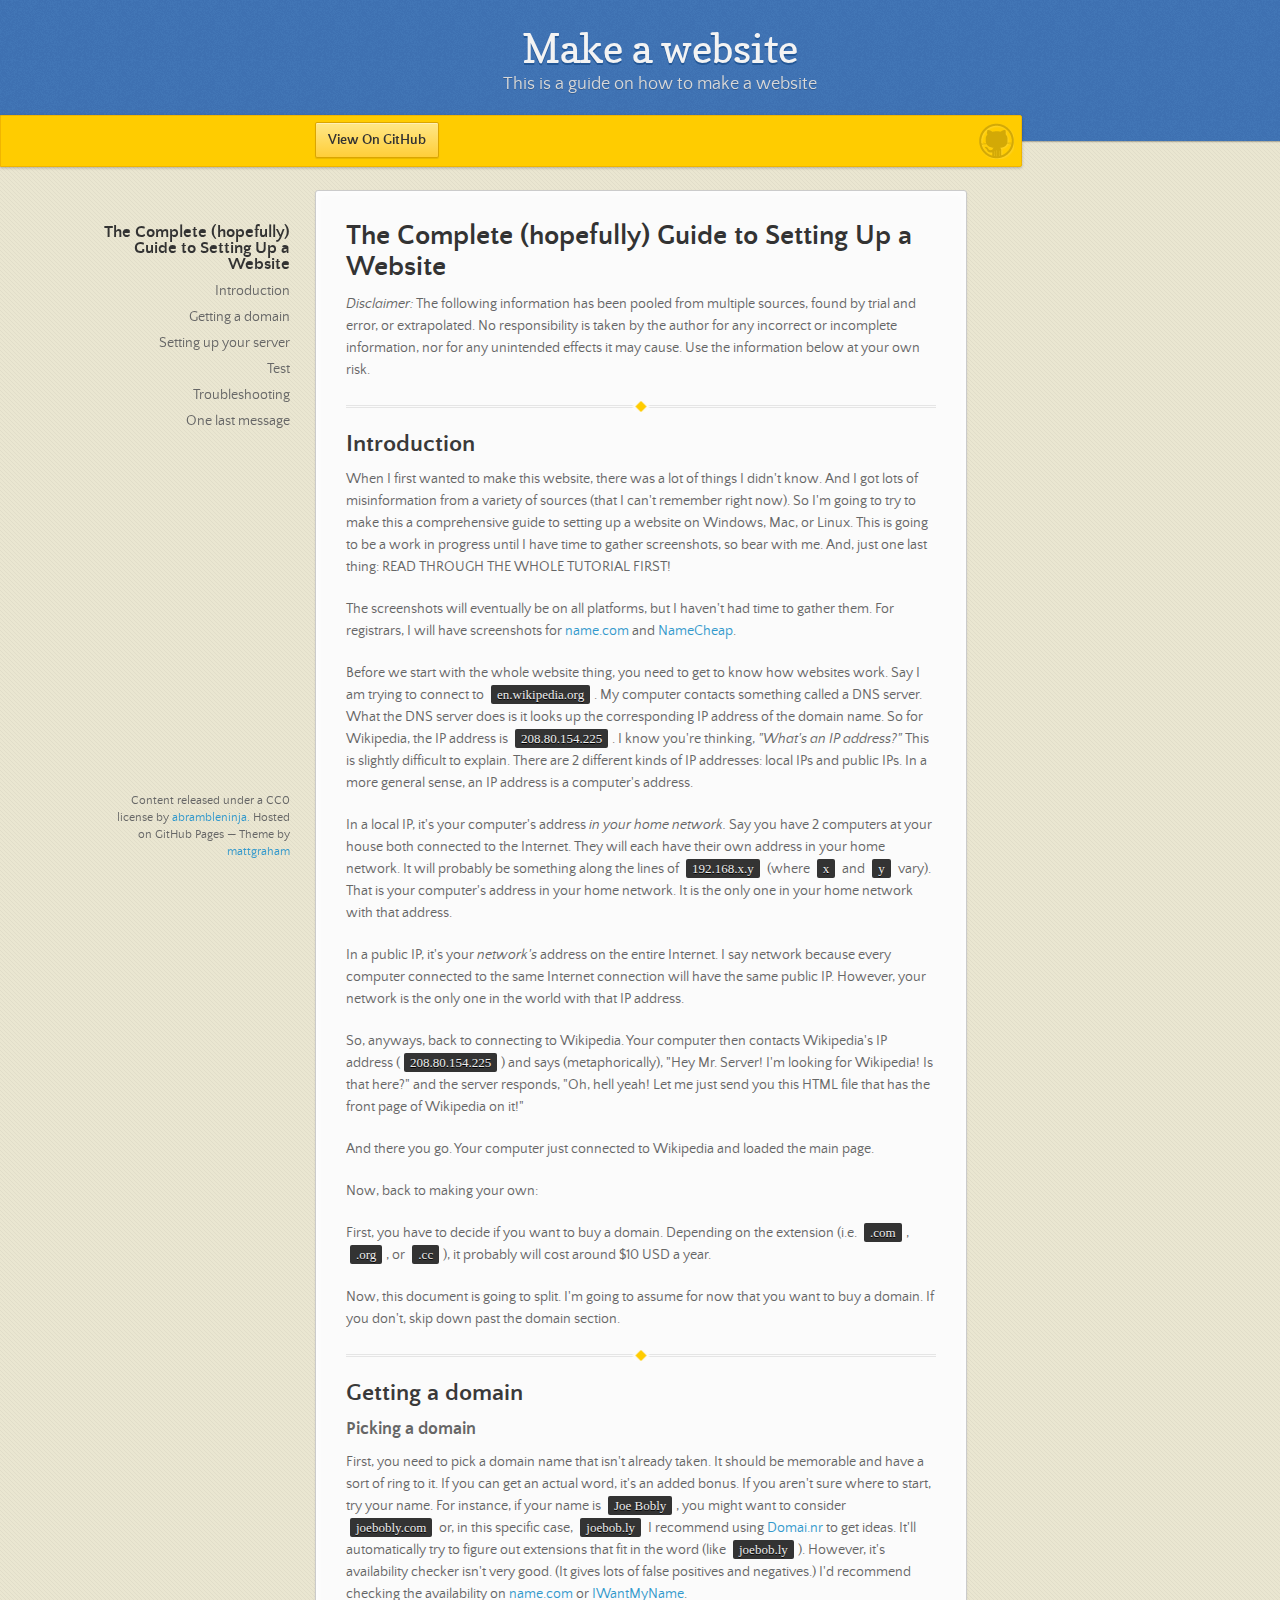
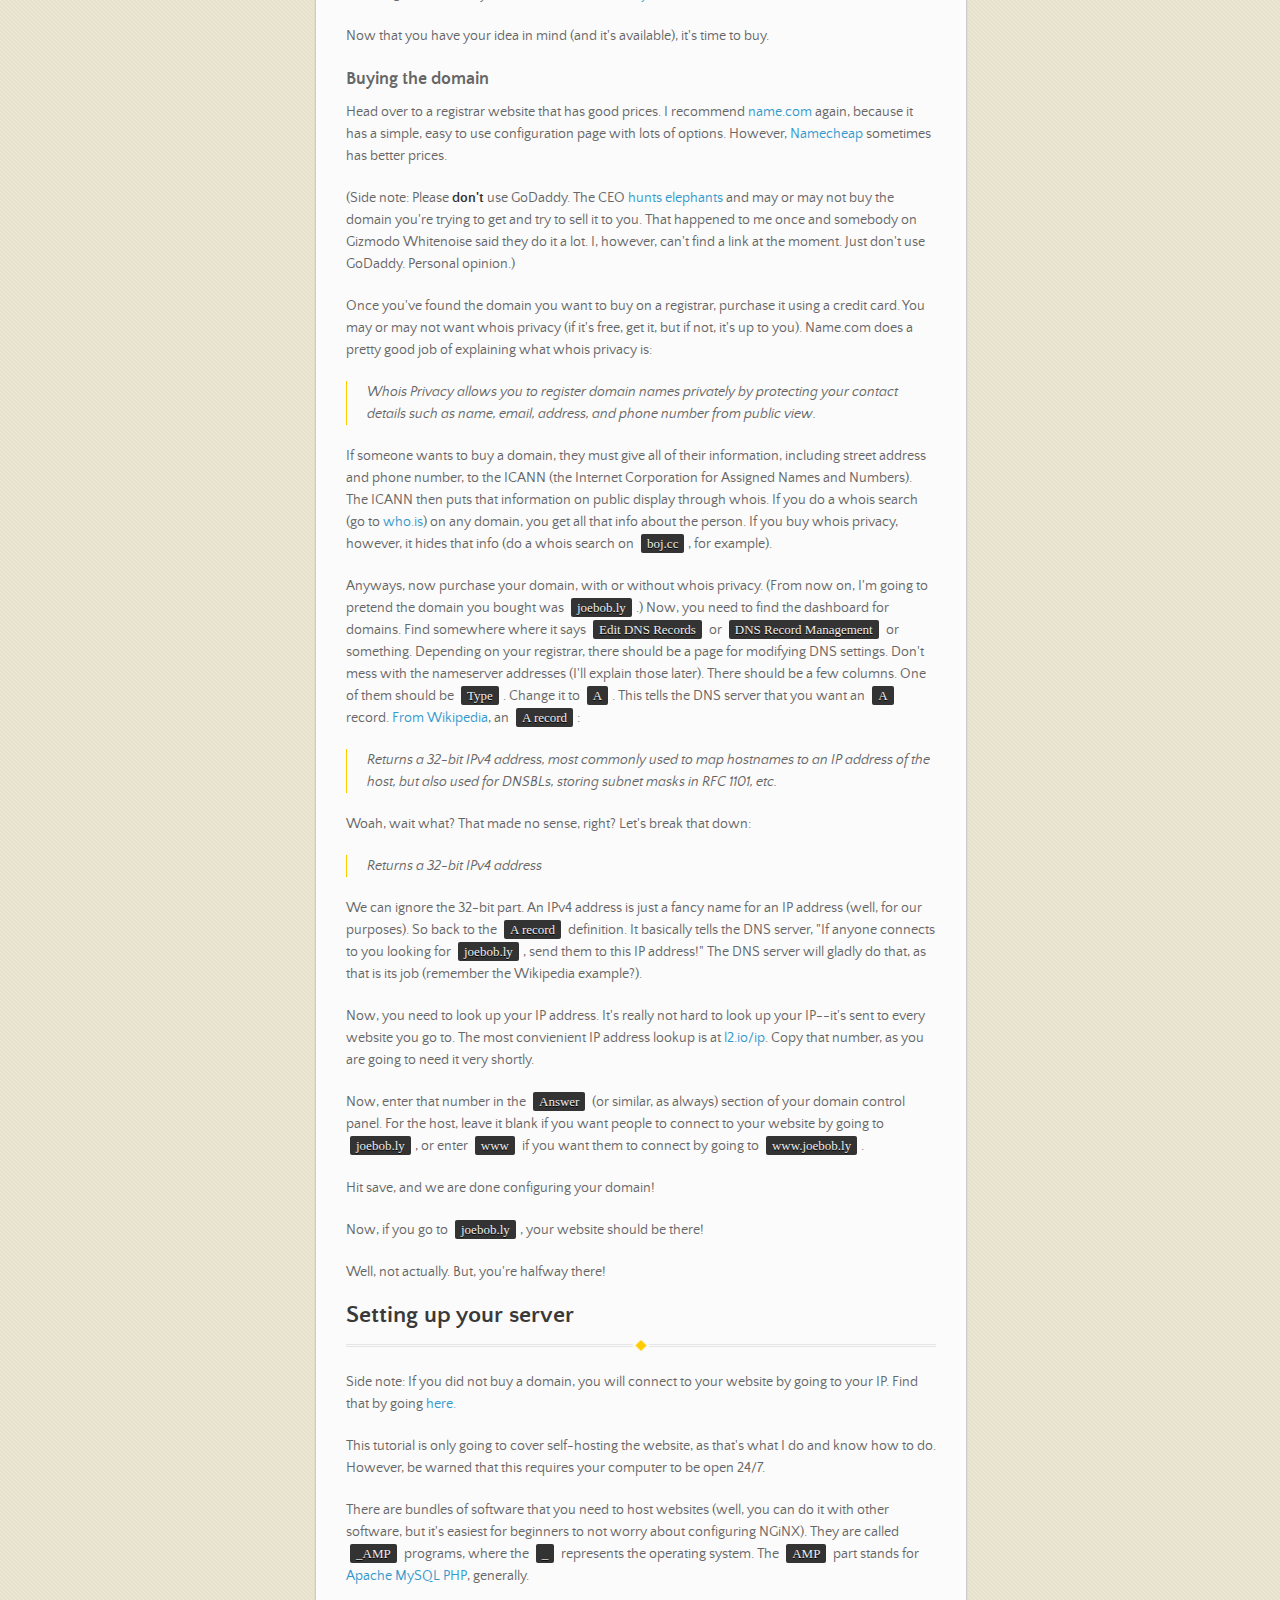
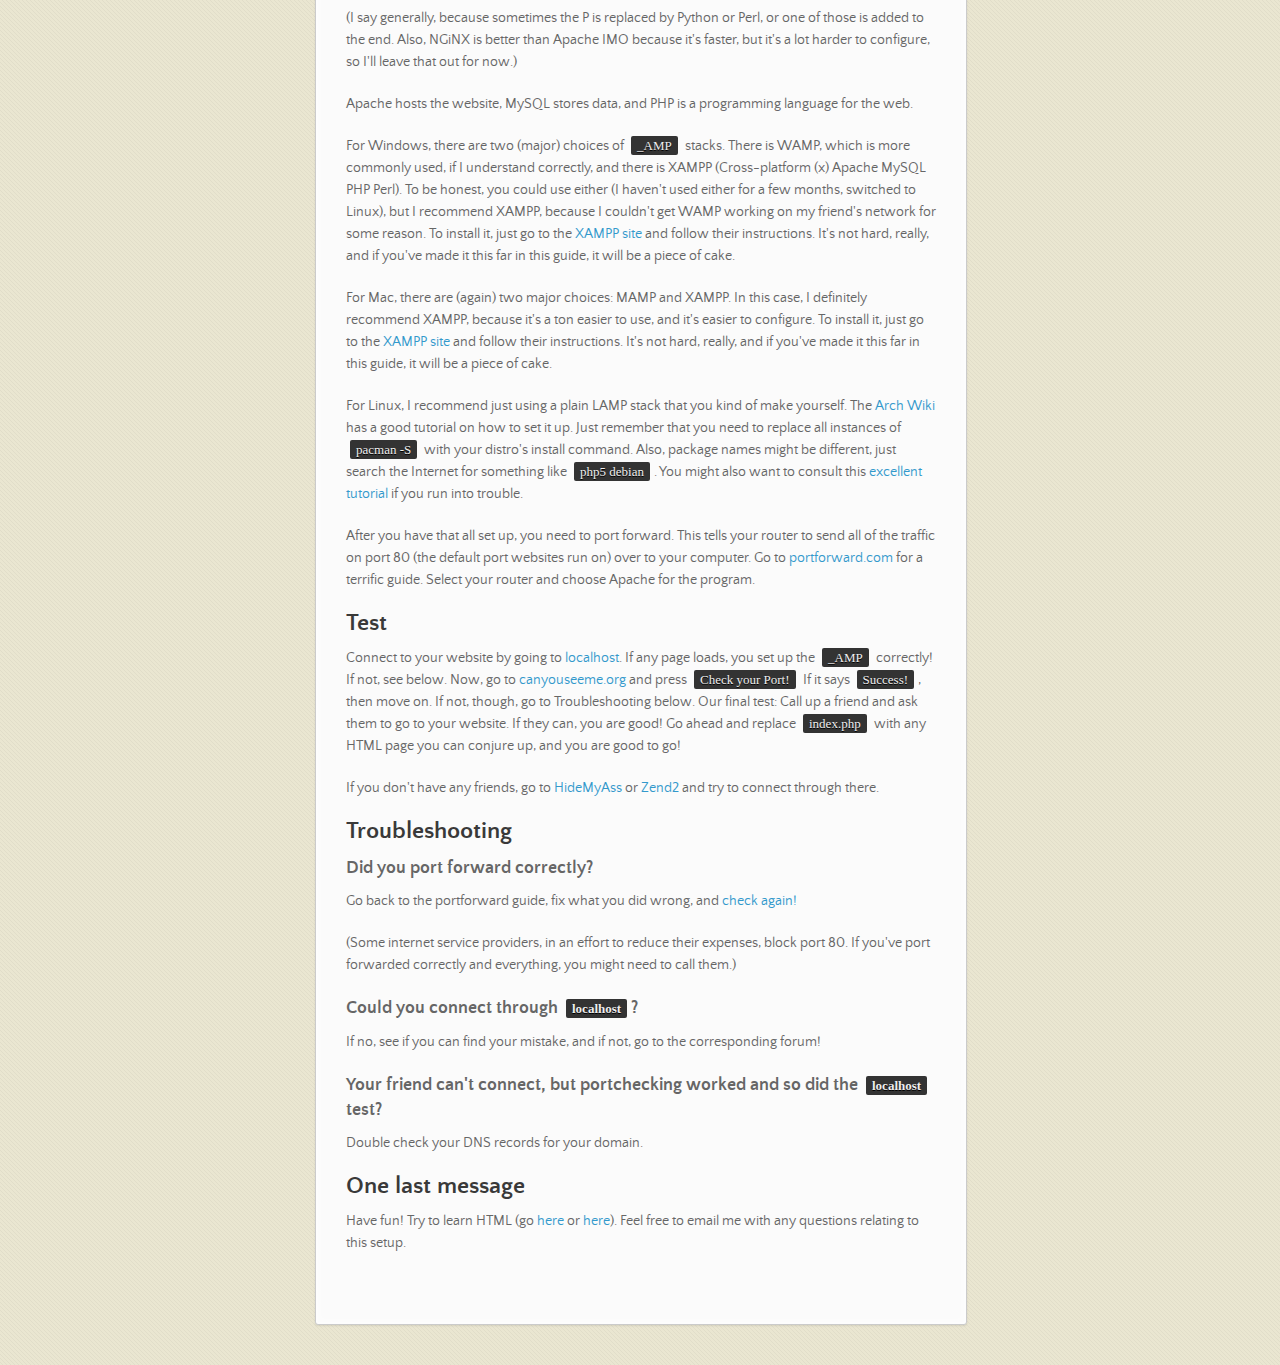
<file: index.html>
<!doctype html>
<html>
  <head>
    <meta charset="utf-8">
    <meta http-equiv="X-UA-Compatible" content="chrome=1">
    <title>Make a website by makeawebsite</title>
    <link rel="stylesheet" href="stylesheets/styles.css">
    <link rel="stylesheet" href="stylesheets/pygment_trac.css">
    <script src="https://ajax.googleapis.com/ajax/libs/jquery/1.7.1/jquery.min.js"></script>
    <script src="javascripts/main.js"></script>
    <!--[if lt IE 9]>
      <script src="//html5shiv.googlecode.com/svn/trunk/html5.js"></script>
    <![endif]-->
    <meta name="viewport" content="width=device-width, initial-scale=1, user-scalable=no">

  </head>
  <body>

      <header>
        <h1>Make a website</h1>
        <p>This is a guide on how to make a website</p>
      </header>

      <div id="banner">
        <span id="logo"></span>

        <a href="https://github.com/makeawebsite" class="button fork"><strong>View On GitHub</strong></a>
      </div><!-- end banner -->

    <div class="wrapper">
      <nav>
        <ul></ul>
      </nav>
      <section>
        <h1>
<a name="the-complete-hopefully-guide-to-setting-up-a-website" class="anchor" href="#the-complete-hopefully-guide-to-setting-up-a-website"><span class="octicon octicon-link"></span></a>The Complete (hopefully) Guide to Setting Up a Website</h1>

<p><em>Disclaimer:</em> The following information has been pooled from multiple sources, found by trial and error, or extrapolated. No responsibility is taken by the author for any incorrect or incomplete information, nor for any unintended effects it may cause. Use the information below at your own risk.</p>

<hr><h2>
<a name="introduction" class="anchor" href="#introduction"><span class="octicon octicon-link"></span></a>Introduction</h2>

<p>When I first wanted to make this website, there was a lot of things I didn't know. And I got lots of misinformation from a variety of sources (that I can't remember right now). So I'm going to try to make this a comprehensive guide to setting up a website on Windows, Mac, or Linux. This is going to be a work in progress until I have time to gather screenshots, so bear with me. And, just one last thing: READ THROUGH THE WHOLE TUTORIAL FIRST!</p>

<p>The screenshots will eventually be on all platforms, but I haven't had time to gather them. For registrars, I will have screenshots for <a href="http://name.com">name.com</a> and <a href="http://namecheap.com">NameCheap</a>.</p>

<p>Before we start with the whole website thing, you need to get to know how websites work. Say I am trying to connect to <a href="http://en.wikipedia.org"><code>en.wikipedia.org</code></a>. My computer contacts something called a DNS server. What the DNS server does is it looks up the corresponding IP address of the domain name. So for Wikipedia, the IP address is <code>208.80.154.225</code>. I know you're thinking, <em>"What's an IP address?"</em> This is slightly difficult to explain. There are 2 different kinds of IP addresses: local IPs and public IPs. In a more general sense, an IP address is a computer's address. </p>

<p>In a local IP, it's your computer's address <em>in your home network.</em> Say you have 2 computers at your house both connected to the Internet. They will each have their own address in your home network. It will probably be something along the lines of <code>192.168.x.y</code> (where <code>x</code> and <code>y</code> vary). That is your computer's address in your home network. It is the only one in your home network with that address.</p>

<p>In a public IP, it's your <em>network's</em> address on the entire Internet. I say network because every computer connected to the same Internet connection will have the same public IP. However, your network is the only one in the world with that IP address. </p>

<p>So, anyways, back to connecting to Wikipedia. Your computer then contacts Wikipedia's IP address (<code>208.80.154.225</code>) and says (metaphorically), "Hey Mr. Server! I'm looking for Wikipedia! Is that here?" and the server responds, "Oh, hell yeah! Let me just send you this HTML file that has the front page of Wikipedia on it!"</p>

<p>And there you go. Your computer just connected to Wikipedia and loaded the main page. </p>

<p>Now, back to making your own:</p>

<p>First, you have to decide if you want to buy a domain. Depending on the extension (i.e. <code>.com</code>, <code>.org</code>, or <code>.cc</code>), it probably will cost around $10 USD a year.</p>

<p>Now, this document is going to split. I'm going to assume for now that you want to buy a domain. If you don't, skip down past the domain section.</p>

<hr><h2>
<a name="getting-a-domain" class="anchor" href="#getting-a-domain"><span class="octicon octicon-link"></span></a>Getting a domain</h2>

<h3>
<a name="picking-a-domain" class="anchor" href="#picking-a-domain"><span class="octicon octicon-link"></span></a>Picking a domain</h3>

<p>First, you need to pick a domain name that isn't already taken. It should be memorable and have a sort of ring to it. If you can get an actual word, it's an added bonus. If you aren't sure where to start, try your name. For instance, if your name is <code>Joe Bobly</code>, you might want to consider <code>joebobly.com</code> or, in this specific case, <code>joebob.ly</code> I recommend using <a href="http://domai.nr">Domai.nr</a> to get ideas. It'll automatically try to figure out extensions that fit in the word (like <code>joebob.ly</code>). However, it's availability checker isn't very good. (It gives lots of false positives and negatives.) I'd recommend checking the availability on <a href="http://name.com">name.com</a> or <a href="http://iwantmyname.com">IWantMyName</a>.</p>

<p>Now that you have your idea in mind (and it's available), it's time to buy.</p>

<h3>
<a name="buying-the-domain" class="anchor" href="#buying-the-domain"><span class="octicon octicon-link"></span></a>Buying the domain</h3>

<p>Head over to a registrar website that has good prices. I recommend <a href="http://name.com">name.com</a> again, because it has a simple, easy to use configuration page with lots of options. However, <a href="http://namecheap.com">Namecheap</a> sometimes has better prices.</p>

<p>(Side note: Please <strong>don't</strong> use GoDaddy. The CEO <a href="http://www.huffingtonpost.com/2011/03/31/bob-parsons-godaddy-ceo-elephant-hunt_n_843121.html">hunts elephants</a> and may or may not buy the domain you're trying to get and try to sell it to you. That happened to me once and somebody on Gizmodo Whitenoise said they do it a lot. I, however, can't find a link at the moment. Just don't use GoDaddy. Personal opinion.)</p>

<p>Once you've found the domain you want to buy on a registrar, purchase it using a credit card. You may or may not want whois privacy (if it's free, get it, but if not, it's up to you). Name.com does a pretty good job of explaining what whois privacy is:</p>

<blockquote>
<p>Whois Privacy allows you to register domain names privately by protecting your contact details such as name, email, address, and phone number from public view.</p>
</blockquote>

<p>If someone wants to buy a domain, they must give all of their information, including street address and phone number, to the ICANN (the Internet Corporation for Assigned Names and Numbers). The ICANN then puts that information on public display through whois. If you do a whois search (go to <a href="http://who.is">who.is</a>) on any domain, you get all that info about the person. If you buy whois privacy, however, it hides that info (do a whois search on <code>boj.cc</code>, for example).</p>

<p>Anyways, now purchase your domain, with or without whois privacy. (From now on, I'm going to pretend the domain you bought was <code>joebob.ly</code>.) Now, you need to find the dashboard for domains. Find somewhere where it says <code>Edit DNS Records</code> or <code>DNS Record Management</code> or something. Depending on your registrar, there should be a page for modifying DNS settings. Don't mess with the nameserver addresses (I'll explain those later). There should be a few columns. One of them should be <code>Type</code>. Change it to <code>A</code>. This tells the DNS server that you want an <code>A</code> record. <a href="https://en.wikipedia.org/wiki/A_record#A">From Wikipedia</a>, an <code>A record</code>:</p>

<blockquote>
<p>Returns a 32-bit IPv4 address, most commonly used to map hostnames to an IP address of the host, but also used for DNSBLs, storing subnet masks in RFC 1101, etc.</p>
</blockquote>

<p>Woah, wait what? That made no sense, right? Let's break that down:</p>

<blockquote>
<p>Returns a 32-bit IPv4 address</p>
</blockquote>

<p>We can ignore the 32-bit part. An IPv4 address is just a fancy name for an IP address (well, for our purposes). So back to the <code>A record</code> definition. It basically tells the DNS server, "If anyone connects to you looking for <code>joebob.ly</code>, send them to this IP address!" The DNS server will gladly do that, as that is its job (remember the Wikipedia example?).</p>

<p>Now, you need to look up your IP address. It's really not hard to look up your IP--it's sent to every website you go to. The most convienient IP address lookup is at <a href="http://l2.io/ip">l2.io/ip</a>. Copy that number, as you are going to need it very shortly.</p>

<p>Now, enter that number in the <code>Answer</code> (or similar, as always) section of your domain control panel. For the host, leave it blank if you want people to connect to your website by going to <code>joebob.ly</code>, or enter <code>www</code> if you want them to connect by going to <code>www.joebob.ly</code>. </p>

<p>Hit save, and we are done configuring your domain!</p>

<p>Now, if you go to <code>joebob.ly</code>, your website should be there!</p>

<p>Well, not actually. But, you're halfway there!</p>

<h2>
<a name="setting-up-your-server" class="anchor" href="#setting-up-your-server"><span class="octicon octicon-link"></span></a>Setting up your server</h2>

<hr><p>Side note: If you did not buy a domain, you will connect to your website by going to your IP. Find that by going <a href="http://l2.io/ip">here.</a></p>

<p>This tutorial is only going to cover self-hosting the website, as that's what I do and know how to do. However, be warned that this requires your computer to be open 24/7. </p>

<p>There are bundles of software that you need to host websites (well, you can do it with other software, but it's easiest for beginners to not worry about configuring NGiNX). They are called <a href="https://en.wikipedia.org/wiki/AMP_%28solution_stack%29"><code>_AMP</code></a> programs, where the <code>_</code> represents the operating system. The <code>AMP</code> part stands for <a href="https://www.apache.org/">Apache</a> <a href="https://www.mysql.com/">MySQL</a> <a href="http://www.php.net/">PHP</a>, generally. </p>

<p>(I say generally, because sometimes the P is replaced by Python or Perl, or one of those is added to the end. Also, NGiNX is better than Apache IMO because it's faster, but it's a lot harder to configure, so I'll leave that out for now.)</p>

<p>Apache hosts the website, MySQL stores data, and PHP is a programming language for the web.</p>

<p>For Windows, there are two (major) choices of <code>_AMP</code> stacks. There is WAMP, which is more commonly used, if I understand correctly, and there is XAMPP (Cross-platform (x) Apache MySQL PHP Perl). To be honest, you could use either (I haven't used either for a few months, switched to Linux), but I recommend XAMPP, because I couldn't get WAMP working on my friend's network for some reason. To install it, just go to the <a href="http://www.apachefriends.org/en/xampp.html">XAMPP site</a> and follow their instructions. It's not hard, really, and if you've made it this far in this guide, it will be a piece of cake.</p>

<p>For Mac, there are (again) two major choices: MAMP and XAMPP. In this case, I definitely recommend XAMPP, because it's a ton easier to use, and it's easier to configure. To install it, just go to the <a href="http://www.apachefriends.org/en/xampp.html">XAMPP site</a> and follow their instructions. It's not hard, really, and if you've made it this far in this guide, it will be a piece of cake.</p>

<p>For Linux, I recommend just using a plain LAMP stack that you kind of make yourself. The <a href="https://wiki.archlinux.org/index.php/LAMP">Arch Wiki</a> has a good tutorial on how to set it up. Just remember that you need to replace all instances of <code>pacman -S</code> with your distro's install command. Also, package names might be different, just search the Internet for something like <code>php5 debian</code>. You might also want to consult this <a href="http://lamphowto.com/">excellent tutorial</a> if you run into trouble.</p>

<p>After you have that all set up, you need to port forward. This tells your router to send all of the traffic on port 80 (the default port websites run on) over to your computer. Go to <a href="http://portforward.com/">portforward.com</a> for a terrific guide. Select your router and choose Apache for the program.</p>

<h2>
<a name="test" class="anchor" href="#test"><span class="octicon octicon-link"></span></a>Test</h2>

<p>Connect to your website by going to <a href="http://localhost">localhost</a>. If any page loads, you set up the <code>_AMP</code> correctly! If not, see below. Now, go to <a href="http://canyouseeme.org/">canyouseeme.org</a> and press <code>Check your Port!</code> If it says <code>Success!</code>, then move on. If not, though, go to Troubleshooting below. Our final test: Call up a friend and ask them to go to your website. If they can, you are good! Go ahead and replace <code>index.php</code> with any HTML page you can conjure up, and you are good to go!</p>

<p>If you don't have any friends, go to <a href="http://hidemyass.com">HideMyAss</a> or <a href="http://zend2.com">Zend2</a> and try to connect through there.</p>

<h2>
<a name="troubleshooting" class="anchor" href="#troubleshooting"><span class="octicon octicon-link"></span></a>Troubleshooting</h2>

<h3>
<a name="did-you-port-forward-correctly" class="anchor" href="#did-you-port-forward-correctly"><span class="octicon octicon-link"></span></a>Did you port forward correctly?</h3>

<p>Go back to the portforward guide, fix what you did wrong, and <a href="http://canyouseeme.org/">check again!</a></p>

<p>(Some internet service providers, in an effort to reduce their expenses, block port 80. If you've port forwarded correctly and everything, you might need to call them.)</p>

<h3>
<a name="could-you-connect-through-localhost" class="anchor" href="#could-you-connect-through-localhost"><span class="octicon octicon-link"></span></a>Could you connect through <code>localhost</code>?</h3>

<p>If no, see if you can find your mistake, and if not, go to the corresponding forum!</p>

<h3>
<a name="your-friend-cant-connect-but-portchecking-worked-and-so-did-the-localhost-test" class="anchor" href="#your-friend-cant-connect-but-portchecking-worked-and-so-did-the-localhost-test"><span class="octicon octicon-link"></span></a>Your friend can't connect, but portchecking worked and so did the <code>localhost</code> test?</h3>

<p>Double check your DNS records for your domain.</p>

<h2>
<a name="one-last-message" class="anchor" href="#one-last-message"><span class="octicon octicon-link"></span></a>One last message</h2>

<p>Have fun! Try to learn HTML (go <a href="http://codecademy.com">here</a> or <a href="http://w3schools.com">here</a>). Feel free to email me with any questions relating to this setup.</p>
      </section>
      <footer>
        <p><small>Content released under a CC0 license by <a href="http://boj.cc">abrambleninja.</a> Hosted on GitHub Pages &mdash; Theme by <a href="https://twitter.com/michigangraham">mattgraham</a></small></p>
      </footer>
    </div>
    <!--[if !IE]><script>fixScale(document);</script><![endif]-->
    
  </body>
</html>
</file>
<file: stylesheets/styles.css>
/*
Leap Day for GitHub Pages
by Matt Graham
*/
@font-face {
  font-family: 'Quattrocento Sans';
  src: url("../fonts/quattrocentosans-bold-webfont.eot");
  src: url("../fonts/quattrocentosans-bold-webfont.eot?#iefix") format("embedded-opentype"), url("../fonts/quattrocentosans-bold-webfont.woff") format("woff"), url("../fonts/quattrocentosans-bold-webfont.ttf") format("truetype"), url("../fonts/quattrocentosans-bold-webfont.svg#QuattrocentoSansBold") format("svg");
  font-weight: bold;
  font-style: normal;
}

@font-face {
  font-family: 'Quattrocento Sans';
  src: url("../fonts/quattrocentosans-bolditalic-webfont.eot");
  src: url("../fonts/quattrocentosans-bolditalic-webfont.eot?#iefix") format("embedded-opentype"), url("../fonts/quattrocentosans-bolditalic-webfont.woff") format("woff"), url("../fonts/quattrocentosans-bolditalic-webfont.ttf") format("truetype"), url("../fonts/quattrocentosans-bolditalic-webfont.svg#QuattrocentoSansBoldItalic") format("svg");
  font-weight: bold;
  font-style: italic;
}

@font-face {
  font-family: 'Quattrocento Sans';
  src: url("../fonts/quattrocentosans-italic-webfont.eot");
  src: url("../fonts/quattrocentosans-italic-webfont.eot?#iefix") format("embedded-opentype"), url("../fonts/quattrocentosans-italic-webfont.woff") format("woff"), url("../fonts/quattrocentosans-italic-webfont.ttf") format("truetype"), url("../fonts/quattrocentosans-italic-webfont.svg#QuattrocentoSansItalic") format("svg");
  font-weight: normal;
  font-style: italic;
}

@font-face {
  font-family: 'Quattrocento Sans';
  src: url("../fonts/quattrocentosans-regular-webfont.eot");
  src: url("../fonts/quattrocentosans-regular-webfont.eot?#iefix") format("embedded-opentype"), url("../fonts/quattrocentosans-regular-webfont.woff") format("woff"), url("../fonts/quattrocentosans-regular-webfont.ttf") format("truetype"), url("../fonts/quattrocentosans-regular-webfont.svg#QuattrocentoSansRegular") format("svg");
  font-weight: normal;
  font-style: normal;
}

@font-face {
  font-family: 'Copse';
  src: url("../fonts/copse-regular-webfont.eot");
  src: url("../fonts/copse-regular-webfont.eot?#iefix") format("embedded-opentype"), url("../fonts/copse-regular-webfont.woff") format("woff"), url("../fonts/copse-regular-webfont.ttf") format("truetype"), url("../fonts/copse-regular-webfont.svg#CopseRegular") format("svg");
  font-weight: normal;
  font-style: normal;
}

/* normalize.css 2012-02-07T12:37 UTC - http://github.com/necolas/normalize.css */
/* =============================================================================
   HTML5 display definitions
   ========================================================================== */
/*
 * Corrects block display not defined in IE6/7/8/9 & FF3
 */
article,
aside,
details,
figcaption,
figure,
footer,
header,
hgroup,
nav,
section,
summary {
  display: block;
}

/*
 * Corrects inline-block display not defined in IE6/7/8/9 & FF3
 */
audio,
canvas,
video {
  display: inline-block;
  *display: inline;
  *zoom: 1;
}

/*
 * Prevents modern browsers from displaying 'audio' without controls
 */
audio:not([controls]) {
  display: none;
}

/*
 * Addresses styling for 'hidden' attribute not present in IE7/8/9, FF3, S4
 * Known issue: no IE6 support
 */
[hidden] {
  display: none;
}

/* =============================================================================
   Base
   ========================================================================== */
/*
 * 1. Corrects text resizing oddly in IE6/7 when body font-size is set using em units
 *    http://clagnut.com/blog/348/#c790
 * 2. Prevents iOS text size adjust after orientation change, without disabling user zoom
 *    www.456bereastreet.com/archive/201012/controlling_text_size_in_safari_for_ios_without_disabling_user_zoom/
 */
html {
  font-size: 100%;
  /* 1 */
  -webkit-text-size-adjust: 100%;
  /* 2 */
  -ms-text-size-adjust: 100%;
  /* 2 */
}

/*
 * Addresses font-family inconsistency between 'textarea' and other form elements.
 */
html,
button,
input,
select,
textarea {
  font-family: sans-serif;
}

/*
 * Addresses margins handled incorrectly in IE6/7
 */
body {
  margin: 0;
}

/* =============================================================================
   Links
   ========================================================================== */
/*
 * Addresses outline displayed oddly in Chrome
 */
a:focus {
  outline: thin dotted;
}

/*
 * Improves readability when focused and also mouse hovered in all browsers
 * people.opera.com/patrickl/experiments/keyboard/test
 */
a:hover,
a:active {
  outline: 0;
}

/* =============================================================================
   Typography
   ========================================================================== */
/*
 * Addresses font sizes and margins set differently in IE6/7
 * Addresses font sizes within 'section' and 'article' in FF4+, Chrome, S5
 */
h1 {
  font-size: 2em;
  margin: 0.67em 0;
}

h2 {
  font-size: 1.5em;
  margin: 0.83em 0;
}

h3 {
  font-size: 1.17em;
  margin: 1em 0;
}

h4 {
  font-size: 1em;
  margin: 1.33em 0;
}

h5 {
  font-size: 0.83em;
  margin: 1.67em 0;
}

h6 {
  font-size: 0.75em;
  margin: 2.33em 0;
}

/*
 * Addresses styling not present in IE7/8/9, S5, Chrome
 */
abbr[title] {
  border-bottom: 1px dotted;
}

/*
 * Addresses style set to 'bolder' in FF3+, S4/5, Chrome
*/
b,
strong {
  font-weight: bold;
}

blockquote {
  margin: 1em 40px;
}

/*
 * Addresses styling not present in S5, Chrome
 */
dfn {
  font-style: italic;
}

/*
 * Addresses styling not present in IE6/7/8/9
 */
mark {
  background: #ff0;
  color: #000;
}

/*
 * Addresses margins set differently in IE6/7
 */
p,
pre {
  margin: 1em 0;
}

/*
 * Corrects font family set oddly in IE6, S4/5, Chrome
 * en.wikipedia.org/wiki/User:Davidgothberg/Test59
 */
pre,
code,
kbd,
samp {
  font-family: monospace, serif;
  _font-family: 'courier new', monospace;
  font-size: 1em;
}

/*
 * 1. Addresses CSS quotes not supported in IE6/7
 * 2. Addresses quote property not supported in S4
 */
/* 1 */
q {
  quotes: none;
}

/* 2 */
q:before,
q:after {
  content: '';
  content: none;
}

small {
  font-size: 75%;
}

/*
 * Prevents sub and sup affecting line-height in all browsers
 * gist.github.com/413930
 */
sub,
sup {
  font-size: 75%;
  line-height: 0;
  position: relative;
  vertical-align: baseline;
}

sup {
  top: -0.5em;
}

sub {
  bottom: -0.25em;
}

/* =============================================================================
   Lists
   ========================================================================== */
/*
 * Addresses margins set differently in IE6/7
 */
dl,
menu,
ol,
ul {
  margin: 1em 0;
}

dd {
  margin: 0 0 0 40px;
}

/*
 * Addresses paddings set differently in IE6/7
 */
menu,
ol,
ul {
  padding: 0 0 0 40px;
}

/*
 * Corrects list images handled incorrectly in IE7
 */
nav ul,
nav ol {
  list-style: none;
  list-style-image: none;
}

/* =============================================================================
   Embedded content
   ========================================================================== */
/*
 * 1. Removes border when inside 'a' element in IE6/7/8/9, FF3
 * 2. Improves image quality when scaled in IE7
 *    code.flickr.com/blog/2008/11/12/on-ui-quality-the-little-things-client-side-image-resizing/
 */
img {
  border: 0;
  /* 1 */
  -ms-interpolation-mode: bicubic;
  /* 2 */
}

/*
 * Corrects overflow displayed oddly in IE9
 */
svg:not(:root) {
  overflow: hidden;
}

/* =============================================================================
   Figures
   ========================================================================== */
/*
 * Addresses margin not present in IE6/7/8/9, S5, O11
 */
figure {
  margin: 0;
}

/* =============================================================================
   Forms
   ========================================================================== */
/*
 * Corrects margin displayed oddly in IE6/7
 */
form {
  margin: 0;
}

/*
 * Define consistent border, margin, and padding
 */
fieldset {
  border: 1px solid #c0c0c0;
  margin: 0 2px;
  padding: 0.35em 0.625em 0.75em;
}

/*
 * 1. Corrects color not being inherited in IE6/7/8/9
 * 2. Corrects text not wrapping in FF3 
 * 3. Corrects alignment displayed oddly in IE6/7
 */
legend {
  border: 0;
  /* 1 */
  padding: 0;
  white-space: normal;
  /* 2 */
  *margin-left: -7px;
  /* 3 */
}

/*
 * 1. Corrects font size not being inherited in all browsers
 * 2. Addresses margins set differently in IE6/7, FF3+, S5, Chrome
 * 3. Improves appearance and consistency in all browsers
 */
button,
input,
select,
textarea {
  font-size: 100%;
  /* 1 */
  margin: 0;
  /* 2 */
  vertical-align: baseline;
  /* 3 */
  *vertical-align: middle;
  /* 3 */
}

/*
 * Addresses FF3/4 setting line-height on 'input' using !important in the UA stylesheet
 */
button,
input {
  line-height: normal;
  /* 1 */
}

/*
 * 1. Improves usability and consistency of cursor style between image-type 'input' and others
 * 2. Corrects inability to style clickable 'input' types in iOS
 * 3. Removes inner spacing in IE7 without affecting normal text inputs
 *    Known issue: inner spacing remains in IE6
 */
button,
input[type="button"],
input[type="reset"],
input[type="submit"] {
  cursor: pointer;
  /* 1 */
  -webkit-appearance: button;
  /* 2 */
  *overflow: visible;
  /* 3 */
}

/*
 * Re-set default cursor for disabled elements
 */
button[disabled],
input[disabled] {
  cursor: default;
}

/*
 * 1. Addresses box sizing set to content-box in IE8/9
 * 2. Removes excess padding in IE8/9
 * 3. Removes excess padding in IE7
      Known issue: excess padding remains in IE6
 */
input[type="checkbox"],
input[type="radio"] {
  box-sizing: border-box;
  /* 1 */
  padding: 0;
  /* 2 */
  *height: 13px;
  /* 3 */
  *width: 13px;
  /* 3 */
}

/*
 * 1. Addresses appearance set to searchfield in S5, Chrome
 * 2. Addresses box-sizing set to border-box in S5, Chrome (include -moz to future-proof)
 */
input[type="search"] {
  -webkit-appearance: textfield;
  /* 1 */
  -moz-box-sizing: content-box;
  -webkit-box-sizing: content-box;
  /* 2 */
  box-sizing: content-box;
}

/*
 * Removes inner padding and search cancel button in S5, Chrome on OS X
 */
input[type="search"]::-webkit-search-decoration,
input[type="search"]::-webkit-search-cancel-button {
  -webkit-appearance: none;
}

/*
 * Removes inner padding and border in FF3+
 * www.sitepen.com/blog/2008/05/14/the-devils-in-the-details-fixing-dojos-toolbar-buttons/
 */
button::-moz-focus-inner,
input::-moz-focus-inner {
  border: 0;
  padding: 0;
}

/*
 * 1. Removes default vertical scrollbar in IE6/7/8/9
 * 2. Improves readability and alignment in all browsers
 */
textarea {
  overflow: auto;
  /* 1 */
  vertical-align: top;
  /* 2 */
}

/* =============================================================================
   Tables
   ========================================================================== */
/*
 * Remove most spacing between table cells
 */
table {
  border-collapse: collapse;
  border-spacing: 0;
}

body {
  font: 14px/22px "Quattrocento Sans", "Helvetica Neue", Helvetica, Arial, sans-serif;
  color: #666;
  font-weight: 300;
  margin: 0px;
  padding: 0px 0 20px 0px;
  background: url(../images/body-background.png) #eae6d1;
}

h1, h2, h3, h4, h5, h6 {
  color: #333;
  margin: 0 0 10px;
}

p, ul, ol, table, pre, dl {
  margin: 0 0 20px;
}

h1, h2, h3 {
  line-height: 1.1;
}

h1 {
  font-size: 28px;
}

h2 {
  font-size: 24px;
  color: #393939;
}

h3, h4, h5, h6 {
  color: #666666;
}

h3 {
  font-size: 18px;
  line-height: 24px;
}

a {
  color: #3399cc;
  font-weight: 400;
  text-decoration: none;
}

a small {
  font-size: 11px;
  color: #666;
  margin-top: -0.6em;
  display: block;
}

ul {
  list-style-image: url("../images/bullet.png");
}

strong {
  font-weight: bold;
  color: #333;
}

.wrapper {
  width: 650px;
  margin: 0 auto;
  position: relative;
}

section img {
  max-width: 100%;
}

blockquote {
  border-left: 1px solid #ffcc00;
  margin: 0;
  padding: 0 0 0 20px;
  font-style: italic;
}

code {
  font-family: "Lucida Sans", Monaco, Bitstream Vera Sans Mono, Lucida Console, Terminal;
  font-size: 13px;
  color: #efefef;
  text-shadow: 0px 1px 0px #000;
  margin: 0 4px;
  padding: 2px 6px;
  background: #333;
  -moz-border-radius: 2px;
  -webkit-border-radius: 2px;
  -o-border-radius: 2px;
  -ms-border-radius: 2px;
  -khtml-border-radius: 2px;
  border-radius: 2px;
}

pre {
  padding: 8px 15px;
  background: #333333;
  -moz-border-radius: 3px;
  -webkit-border-radius: 3px;
  -o-border-radius: 3px;
  -ms-border-radius: 3px;
  -khtml-border-radius: 3px;
  border-radius: 3px;
  border: 1px solid #c7c7c7;
  overflow: auto;
  overflow-y: hidden;
}
pre code {
  margin: 0px;
  padding: 0px;
}

table {
  width: 100%;
  border-collapse: collapse;
}

th {
  text-align: left;
  padding: 5px 10px;
  border-bottom: 1px solid #e5e5e5;
  color: #444;
}

td {
  text-align: left;
  padding: 5px 10px;
  border-bottom: 1px solid #e5e5e5;
  border-right: 1px solid #ffcc00;
}
td:first-child {
  border-left: 1px solid #ffcc00;
}

hr {
  border: 0;
  outline: none;
  height: 11px;
  background: transparent url("../images/hr.gif") center center repeat-x;
  margin: 0 0 20px;
}

dt {
  color: #444;
  font-weight: 700;
}

header {
  padding: 25px 20px 40px 20px;
  margin: 0;
  position: fixed;
  top: 0;
  left: 0;
  right: 0;
  width: 100%;
  text-align: center;
  background: url(../images/background.png) #4276b6;
  -moz-box-shadow: 1px 0px 2px rgba(0, 0, 0, 0.75);
  -webkit-box-shadow: 1px 0px 2px rgba(0, 0, 0, 0.75);
  -o-box-shadow: 1px 0px 2px rgba(0, 0, 0, 0.75);
  box-shadow: 1px 0px 2px rgba(0, 0, 0, 0.75);
  z-index: 99;
  -webkit-font-smoothing: antialiased;
  min-height: 76px;
}
header h1 {
  font: 40px/48px "Copse", "Helvetica Neue", Helvetica, Arial, sans-serif;
  color: #f3f3f3;
  text-shadow: 0px 2px 0px #235796;
  margin: 0px;
  white-space: nowrap;
  overflow: hidden;
  text-overflow: ellipsis;
  -o-text-overflow: ellipsis;
  -ms-text-overflow: ellipsis;
}
header p {
  color: #d8d8d8;
  text-shadow: rgba(0, 0, 0, 0.2) 0 1px 0;
  font-size: 18px;
  margin: 0px;
}

#banner {
  z-index: 100;
  left: 0;
  right: 50%;
  height: 50px;
  margin-right: -382px;
  position: fixed;
  top: 115px;
  background: #ffcc00;
  border: 1px solid #f0b500;
  -moz-box-shadow: 0px 1px 3px rgba(0, 0, 0, 0.25);
  -webkit-box-shadow: 0px 1px 3px rgba(0, 0, 0, 0.25);
  -o-box-shadow: 0px 1px 3px rgba(0, 0, 0, 0.25);
  box-shadow: 0px 1px 3px rgba(0, 0, 0, 0.25);
  -moz-border-radius: 0px 2px 2px 0px;
  -webkit-border-radius: 0px 2px 2px 0px;
  -o-border-radius: 0px 2px 2px 0px;
  -ms-border-radius: 0px 2px 2px 0px;
  -khtml-border-radius: 0px 2px 2px 0px;
  border-radius: 0px 2px 2px 0px;
  padding-right: 10px;
}
#banner .button {
  border: 1px solid #dba500;
  background: -webkit-gradient(linear, 50% 0%, 50% 100%, color-stop(0%, #ffe788), color-stop(100%, #ffce38));
  background: -webkit-linear-gradient(#ffe788, #ffce38);
  background: -moz-linear-gradient(#ffe788, #ffce38);
  background: -o-linear-gradient(#ffe788, #ffce38);
  background: -ms-linear-gradient(#ffe788, #ffce38);
  background: linear-gradient(#ffe788, #ffce38);
  -moz-border-radius: 2px;
  -webkit-border-radius: 2px;
  -o-border-radius: 2px;
  -ms-border-radius: 2px;
  -khtml-border-radius: 2px;
  border-radius: 2px;
  -moz-box-shadow: inset 0px 1px 0px rgba(255, 255, 255, 0.4), 0px 1px 1px rgba(0, 0, 0, 0.1);
  -webkit-box-shadow: inset 0px 1px 0px rgba(255, 255, 255, 0.4), 0px 1px 1px rgba(0, 0, 0, 0.1);
  -o-box-shadow: inset 0px 1px 0px rgba(255, 255, 255, 0.4), 0px 1px 1px rgba(0, 0, 0, 0.1);
  box-shadow: inset 0px 1px 0px rgba(255, 255, 255, 0.4), 0px 1px 1px rgba(0, 0, 0, 0.1);
  background-color: #FFE788;
  margin-left: 5px;
  padding: 10px 12px;
  margin-top: 6px;
  line-height: 14px;
  font-size: 14px;
  color: #333;
  font-weight: bold;
  display: inline-block;
  text-align: center;
}
#banner .button:hover {
  background: -webkit-gradient(linear, 50% 0%, 50% 100%, color-stop(0%, #ffe788), color-stop(100%, #ffe788));
  background: -webkit-linear-gradient(#ffe788, #ffe788);
  background: -moz-linear-gradient(#ffe788, #ffe788);
  background: -o-linear-gradient(#ffe788, #ffe788);
  background: -ms-linear-gradient(#ffe788, #ffe788);
  background: linear-gradient(#ffe788, #ffe788);
  background-color: #ffeca0;
}
#banner .fork {
  position: fixed;
  left: 50%;
  margin-left: -325px;
  padding: 10px 12px;
  margin-top: 6px;
  line-height: 14px;
  font-size: 14px;
  background-color: #FFE788;
}
#banner .downloads {
  float: right;
  margin: 0 45px 0 0;
}
#banner .downloads span {
  float: left;
  line-height: 52px;
  font-size: 90%;
  color: #9d7f0d;
  text-transform: uppercase;
  text-shadow: rgba(255, 255, 255, 0.2) 0 1px 0;
}
#banner ul {
  list-style: none;
  height: 40px;
  padding: 0;
  float: left;
  margin-left: 10px;
}
#banner ul li {
  display: inline;
}
#banner ul li a.button {
  background-color: #FFE788;
}
#banner #logo {
  position: absolute;
  height: 36px;
  width: 36px;
  right: 7px;
  top: 7px;
  display: block;
  background: url(../images/octocat-logo.png);
}

section {
  width: 590px;
  padding: 30px 30px 50px 30px;
  margin: 20px 0;
  margin-top: 190px;
  position: relative;
  background: #fbfbfb;
  -moz-border-radius: 3px;
  -webkit-border-radius: 3px;
  -o-border-radius: 3px;
  -ms-border-radius: 3px;
  -khtml-border-radius: 3px;
  border-radius: 3px;
  border: 1px solid #cbcbcb;
  -moz-box-shadow: 0px 1px 2px rgba(0, 0, 0, 0.09), inset 0px 0px 2px 2px rgba(255, 255, 255, 0.5), inset 0 0 5px 5px rgba(255, 255, 255, 0.4);
  -webkit-box-shadow: 0px 1px 2px rgba(0, 0, 0, 0.09), inset 0px 0px 2px 2px rgba(255, 255, 255, 0.5), inset 0 0 5px 5px rgba(255, 255, 255, 0.4);
  -o-box-shadow: 0px 1px 2px rgba(0, 0, 0, 0.09), inset 0px 0px 2px 2px rgba(255, 255, 255, 0.5), inset 0 0 5px 5px rgba(255, 255, 255, 0.4);
  box-shadow: 0px 1px 2px rgba(0, 0, 0, 0.09), inset 0px 0px 2px 2px rgba(255, 255, 255, 0.5), inset 0 0 5px 5px rgba(255, 255, 255, 0.4);
}

small {
  font-size: 12px;
}

nav {
  width: 230px;
  position: fixed;
  top: 220px;
  left: 50%;
  margin-left: -580px;
  text-align: right;
}
nav ul {
  list-style: none;
  list-style-image: none;
  font-size: 14px;
  line-height: 24px;
}
nav ul li {
  padding: 5px 0px;
  line-height: 16px;
}
nav ul li.tag-h1 {
  font-size: 1.2em;
}
nav ul li.tag-h1 a {
  font-weight: bold;
  color: #333;
}
nav ul li.tag-h2 + .tag-h1 {
  margin-top: 10px;
}
nav ul a {
  color: #666;
}
nav ul a:hover {
  color: #999;
}

footer {
  width: 180px;
  position: fixed;
  left: 50%;
  margin-left: -530px;
  bottom: 20px;
  text-align: right;
  line-height: 16px;
}

@media print, screen and (max-width: 1060px) {
  div.wrapper {
    width: auto;
    margin: 0;
  }

  nav {
    display: none;
  }

  header, section, footer {
    float: none;
  }
  header h1, section h1, footer h1 {
    white-space: nowrap;
    overflow: hidden;
    text-overflow: ellipsis;
    -o-text-overflow: ellipsis;
    -ms-text-overflow: ellipsis;
  }

  #banner {
    width: 100%;
  }
  #banner .downloads {
    margin-right: 60px;
  }
  #banner #logo {
    margin-right: 15px;
  }

  section {
    border: 1px solid #e5e5e5;
    border-width: 1px 0;
    padding: 20px auto;
    margin: 190px auto 20px;
    max-width: 600px;
  }

  footer {
    text-align: center;
    margin: 20px auto;
    position: relative;
    left: auto;
    bottom: auto;
    width: auto;
  }
}
@media print, screen and (max-width: 720px) {
  body {
    word-wrap: break-word;
  }

  header {
    padding: 20px 20px;
    margin: 0;
  }
  header h1 {
    font-size: 32px;
    white-space: nowrap;
    overflow: hidden;
    text-overflow: ellipsis;
    -o-text-overflow: ellipsis;
    -ms-text-overflow: ellipsis;
  }
  header p {
    display: none;
  }

  #banner {
    top: 80px;
  }
  #banner .fork {
    float: left;
    display: inline-block;
    margin-left: 0px;
    position: fixed;
    left: 20px;
  }

  section {
    margin-top: 130px;
    margin-bottom: 0px;
    width: auto;
  }

  header ul, header p.view {
    position: static;
  }
}
@media print, screen and (max-width: 480px) {
  header {
    position: relative;
    padding: 5px 0px;
    min-height: 0px;
  }
  header h1 {
    font-size: 24px;
    white-space: nowrap;
    overflow: hidden;
    text-overflow: ellipsis;
    -o-text-overflow: ellipsis;
    -ms-text-overflow: ellipsis;
  }

  section {
    margin-top: 5px;
  }

  #banner {
    display: none;
  }

  header ul {
    display: none;
  }
}
@media print {
  body {
    padding: 0.4in;
    font-size: 12pt;
    color: #444;
  }
}
@media print, screen and (max-height: 680px) {
  footer {
    text-align: center;
    margin: 20px auto;
    position: relative;
    left: auto;
    bottom: auto;
    width: auto;
  }
}
@media print, screen and (max-height: 480px) {
  nav {
    display: none;
  }

  footer {
    text-align: center;
    margin: 20px auto;
    position: relative;
    left: auto;
    bottom: auto;
    width: auto;
  }
}
</file>
<file: stylesheets/pygment_trac.css>
.highlight .hll { background-color: #404040 }
.highlight  { color: #d0d0d0 }
.highlight .c { color: #999999; font-style: italic } /* Comment */
.highlight .err { color: #a61717; background-color: #e3d2d2 } /* Error */
.highlight .g { color: #d0d0d0 } /* Generic */
.highlight .k { color: #6ab825; font-weight: normal } /* Keyword */
.highlight .l { color: #d0d0d0 } /* Literal */
.highlight .n { color: #d0d0d0 } /* Name */
.highlight .o { color: #d0d0d0 } /* Operator */
.highlight .x { color: #d0d0d0 } /* Other */
.highlight .p { color: #d0d0d0 } /* Punctuation */
.highlight .cm { color: #999999; font-style: italic } /* Comment.Multiline */
.highlight .cp { color: #cd2828; font-weight: normal } /* Comment.Preproc */
.highlight .c1 { color: #999999; font-style: italic } /* Comment.Single */
.highlight .cs { color: #e50808; font-weight: normal; background-color: #520000 } /* Comment.Special */
.highlight .gd { color: #d22323 } /* Generic.Deleted */
.highlight .ge { color: #d0d0d0; font-style: italic } /* Generic.Emph */
.highlight .gr { color: #d22323 } /* Generic.Error */
.highlight .gh { color: #ffffff; font-weight: normal } /* Generic.Heading */
.highlight .gi { color: #589819 } /* Generic.Inserted */
.highlight .go { color: #cccccc } /* Generic.Output */
.highlight .gp { color: #aaaaaa } /* Generic.Prompt */
.highlight .gs { color: #d0d0d0; font-weight: normal } /* Generic.Strong */
.highlight .gu { color: #ffffff; text-decoration: underline } /* Generic.Subheading */
.highlight .gt { color: #d22323 } /* Generic.Traceback */
.highlight .kc { color: #6ab825; font-weight: normal } /* Keyword.Constant */
.highlight .kd { color: #6ab825; font-weight: normal } /* Keyword.Declaration */
.highlight .kn { color: #6ab825; font-weight: normal } /* Keyword.Namespace */
.highlight .kp { color: #6ab825 } /* Keyword.Pseudo */
.highlight .kr { color: #6ab825; font-weight: normal } /* Keyword.Reserved */
.highlight .kt { color: #6ab825; font-weight: normal } /* Keyword.Type */
.highlight .ld { color: #d0d0d0 } /* Literal.Date */
.highlight .m { color: #3677a9 } /* Literal.Number */
.highlight .s { color: #ff8 } /* Literal.String */
.highlight .na { color: #bbbbbb } /* Name.Attribute */
.highlight .nb { color: #24909d } /* Name.Builtin */
.highlight .nc { color: #447fcf; text-decoration: underline } /* Name.Class */
.highlight .no { color: #40ffff } /* Name.Constant */
.highlight .nd { color: #ffa500 } /* Name.Decorator */
.highlight .ni { color: #d0d0d0 } /* Name.Entity */
.highlight .ne { color: #bbbbbb } /* Name.Exception */
.highlight .nf { color: #447fcf } /* Name.Function */
.highlight .nl { color: #d0d0d0 } /* Name.Label */
.highlight .nn { color: #447fcf; text-decoration: underline } /* Name.Namespace */
.highlight .nx { color: #d0d0d0 } /* Name.Other */
.highlight .py { color: #d0d0d0 } /* Name.Property */
.highlight .nt { color: #6ab825;} /* Name.Tag */
.highlight .nv { color: #40ffff } /* Name.Variable */
.highlight .ow { color: #6ab825; font-weight: normal } /* Operator.Word */
.highlight .w { color: #666666 } /* Text.Whitespace */
.highlight .mf { color: #3677a9 } /* Literal.Number.Float */
.highlight .mh { color: #3677a9 } /* Literal.Number.Hex */
.highlight .mi { color: #3677a9 } /* Literal.Number.Integer */
.highlight .mo { color: #3677a9 } /* Literal.Number.Oct */
.highlight .sb { color: #ff8 } /* Literal.String.Backtick */
.highlight .sc { color: #ff8 } /* Literal.String.Char */
.highlight .sd { color: #ff8 } /* Literal.String.Doc */
.highlight .s2 { color: #ff8 } /* Literal.String.Double */
.highlight .se { color: #ff8 } /* Literal.String.Escape */
.highlight .sh { color: #ff8 } /* Literal.String.Heredoc */
.highlight .si { color: #ff8 } /* Literal.String.Interpol */
.highlight .sx { color: #ffa500 } /* Literal.String.Other */
.highlight .sr { color: #ff8 } /* Literal.String.Regex */
.highlight .s1 { color: #ff8 } /* Literal.String.Single */
.highlight .ss { color: #ff8 } /* Literal.String.Symbol */
.highlight .bp { color: #24909d } /* Name.Builtin.Pseudo */
.highlight .vc { color: #40ffff } /* Name.Variable.Class */
.highlight .vg { color: #40ffff } /* Name.Variable.Global */
.highlight .vi { color: #40ffff } /* Name.Variable.Instance */
.highlight .il { color: #3677a9 } /* Literal.Number.Integer.Long */
</file>
